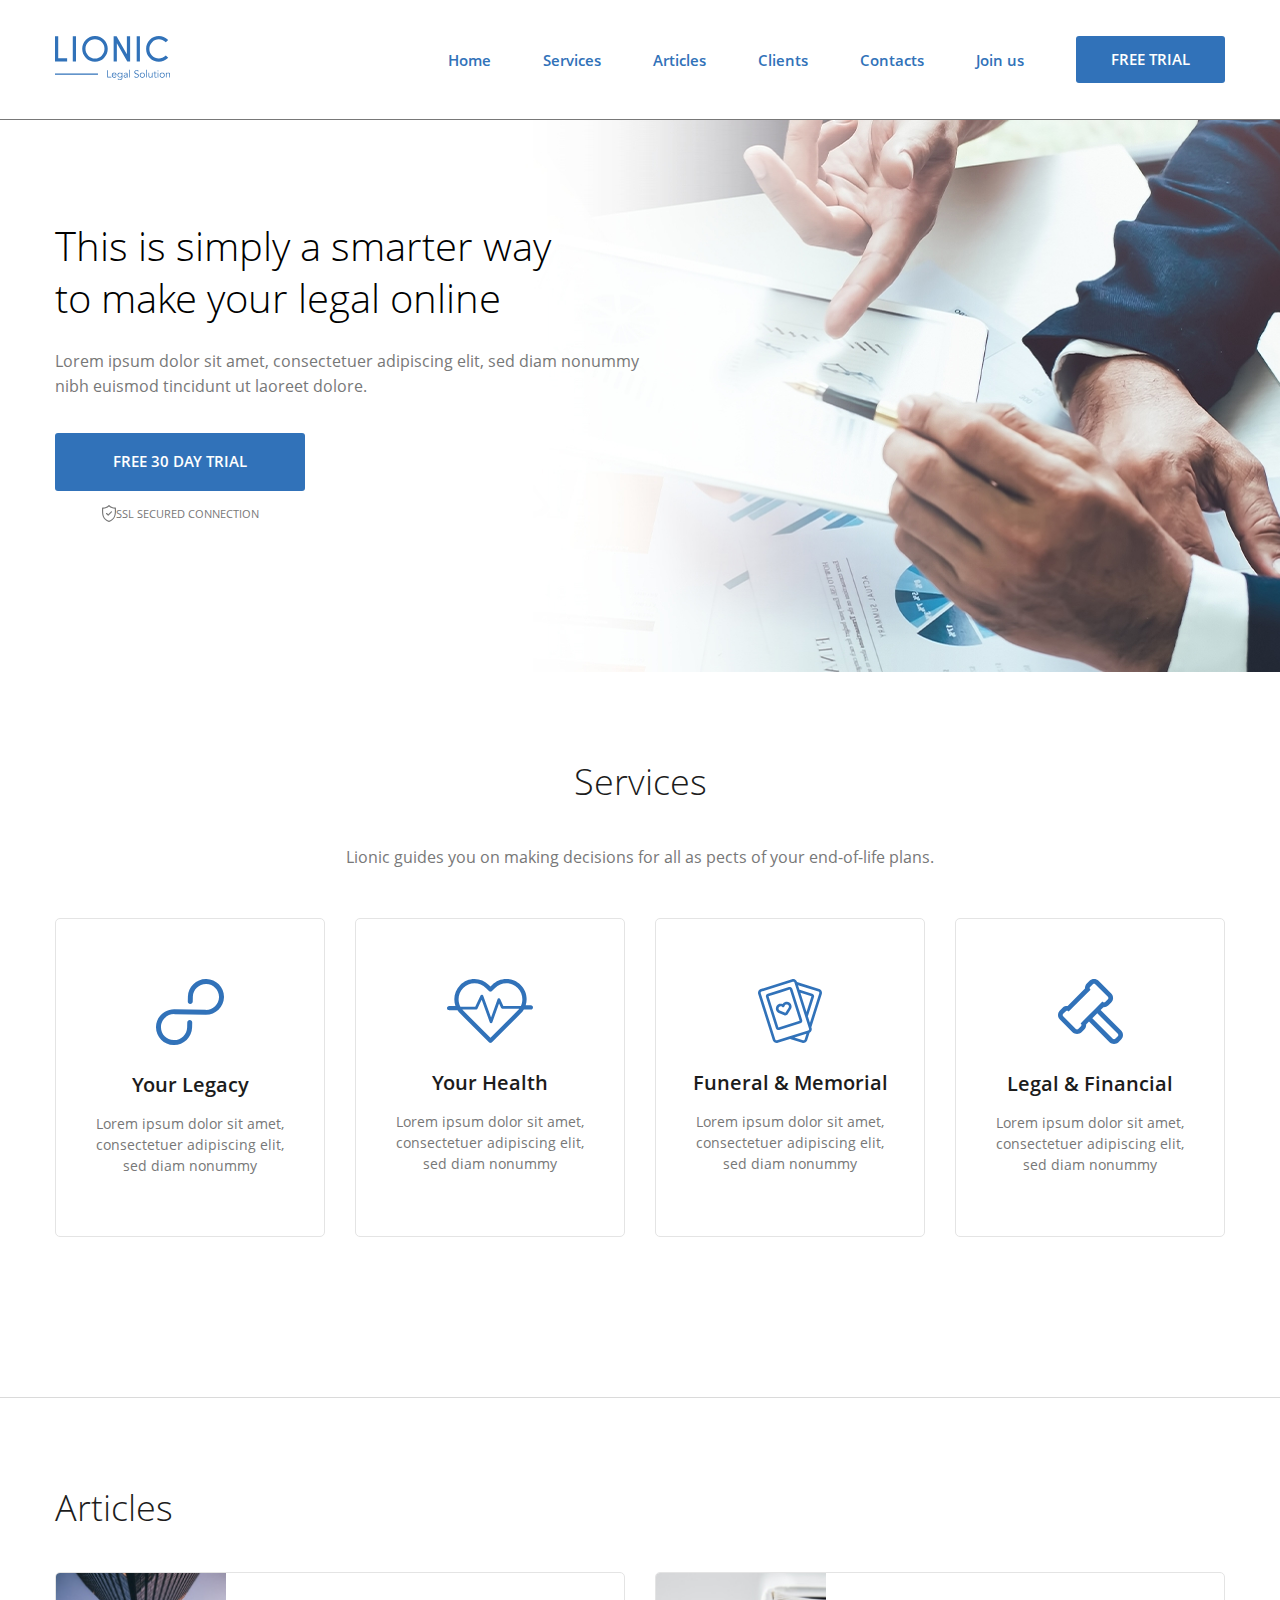
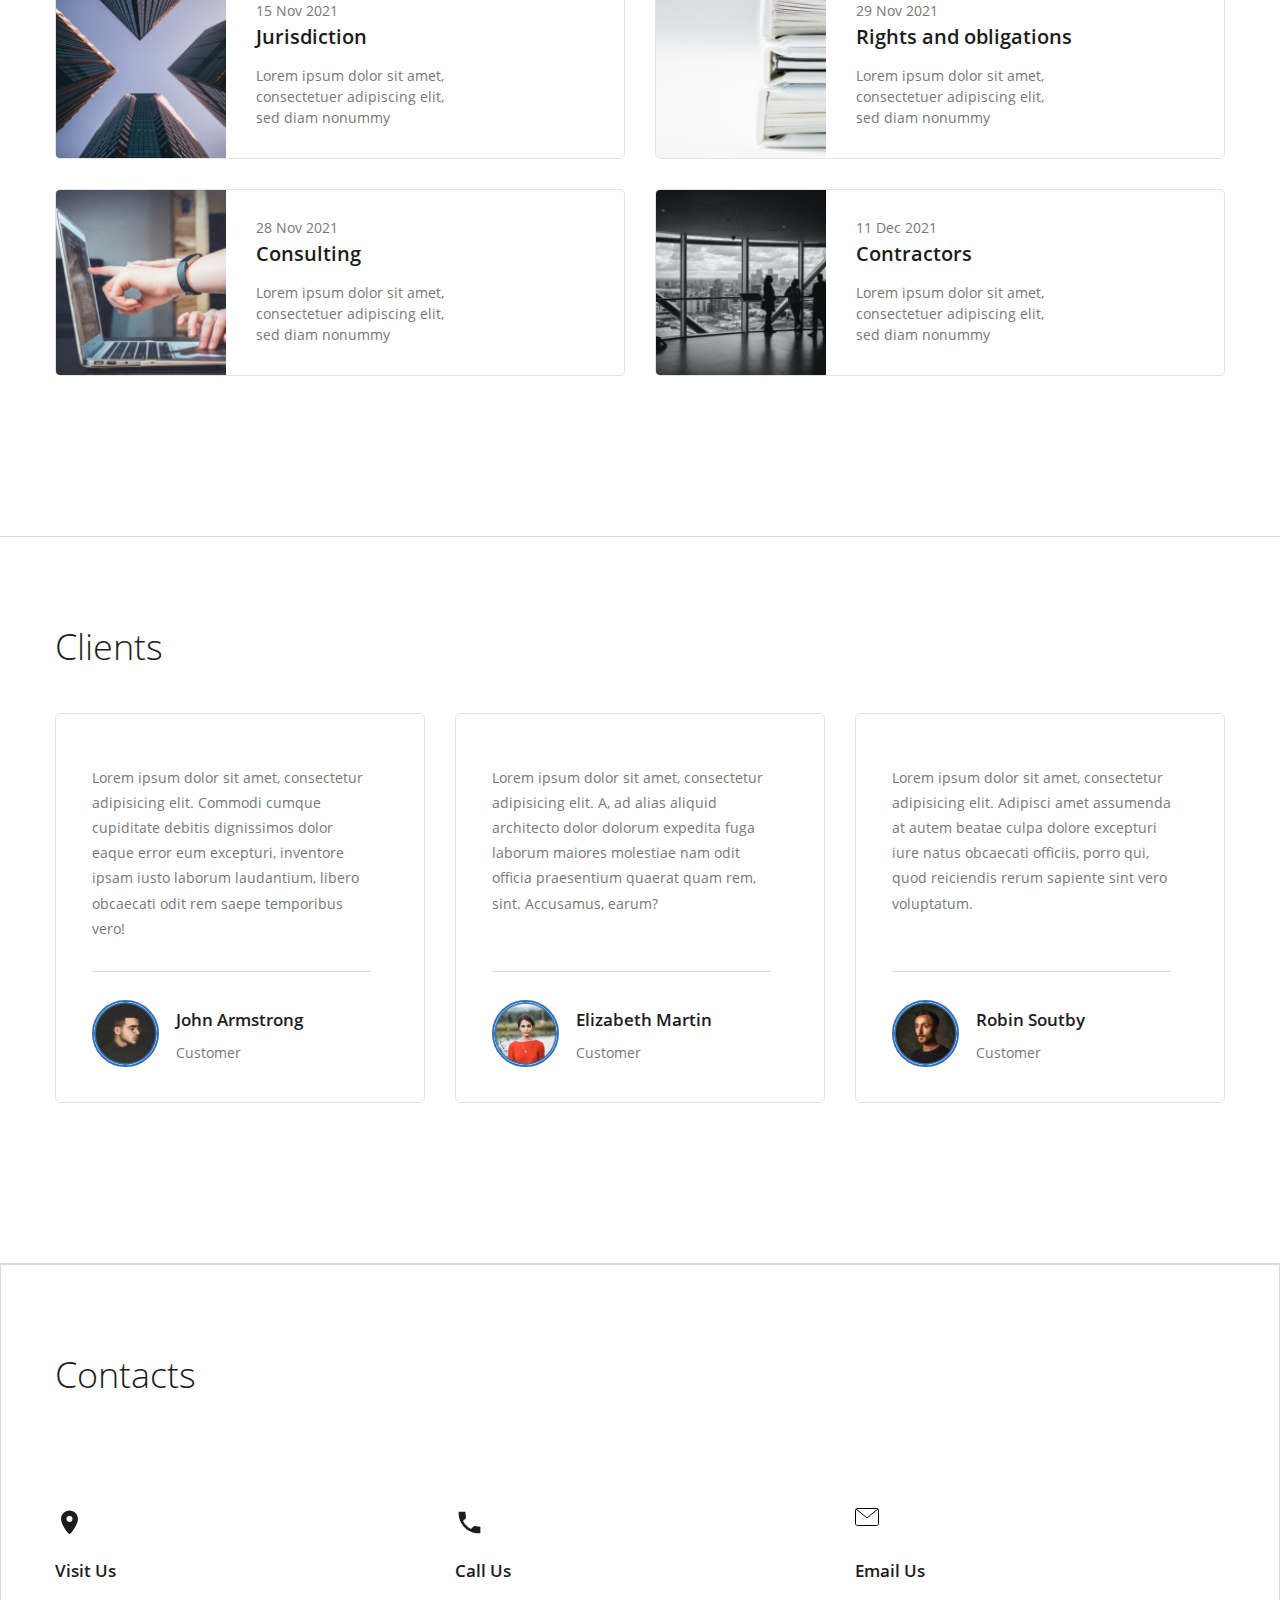
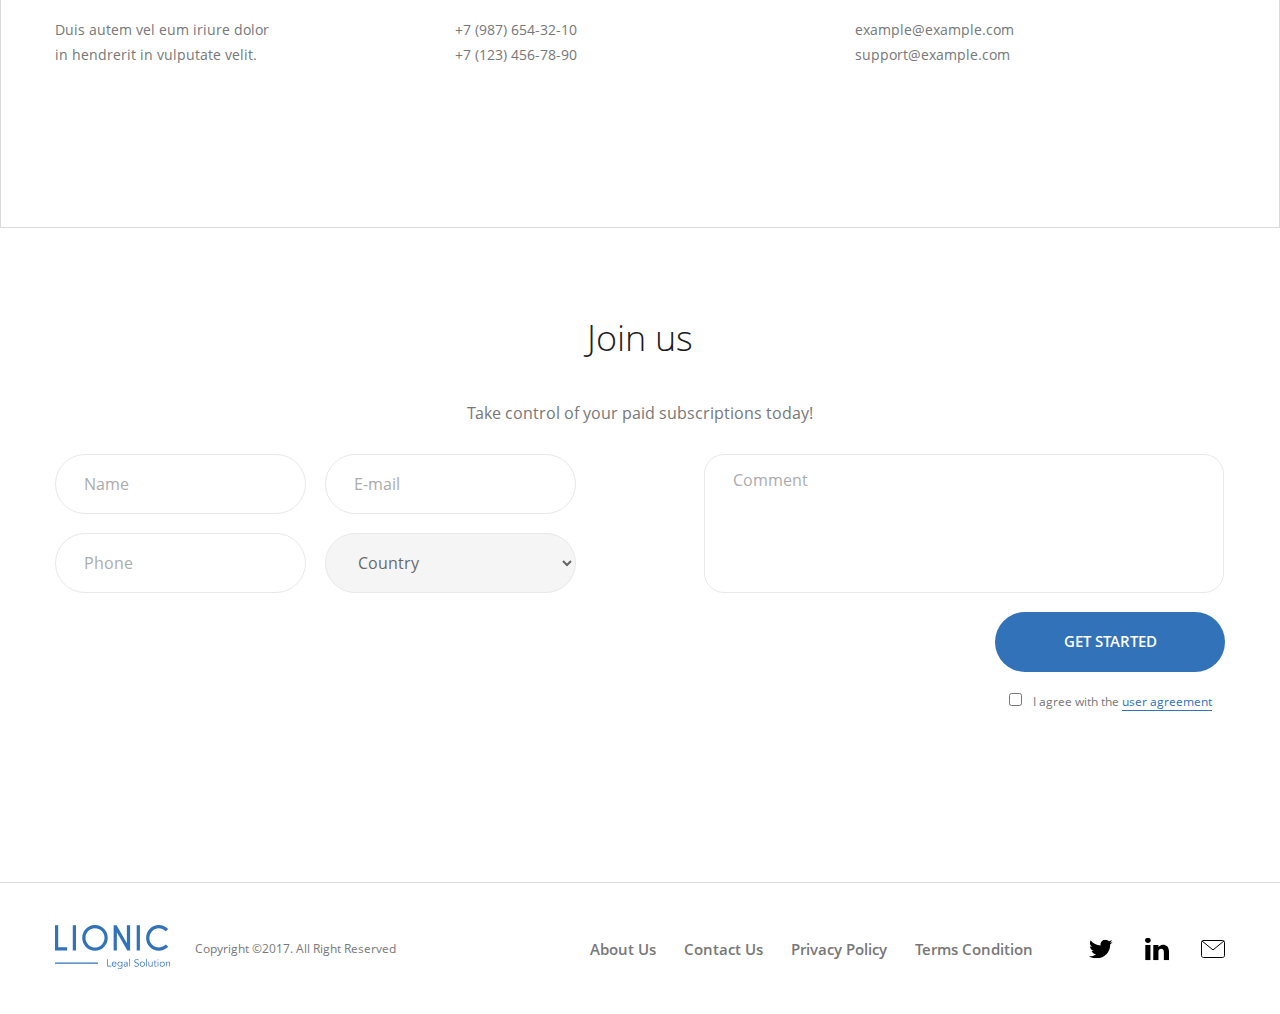
<file: index.html>
<!DOCTYPE html>
<html lang="en">

<head>
    <meta charset="UTF-8">
    <meta name="viewport" content="width=device-width initial-scale=1.0">
    <title>Lionic</title>
    <link rel="stylesheet" href="normalize.css">
    <link rel="stylesheet" href="style.css">
</head>

<body>
<header class="header" id="home">
    <div class="container flex header-container">
        <a href="#" class="header-logo">
            <img src="img/logo.svg" class="header-logo" alt="Logo">
        </a>

        <nav class="header-nav">
            <ul class="header-list list-reset flex">
                <li class="header-list-item">
                    <a href="#hero" class="header-link">
                        Home
                    </a>
                </li>
                <li class="header-list-item">
                    <a href="#services" class="header-link">
                        Services
                    </a>
                </li>
                <li class="header-list-item">
                    <a href="#articles" class="header-link">
                        Articles
                    </a>
                </li>
                <li class="header-list-item">
                    <a href="#clients" class="header-link">
                        Clients
                    </a>
                </li>
                <li class="header-list-item">
                    <a href="#contacts" class="header-link">
                        Contacts
                    </a>
                </li>
                <li class="header-list-item">
                    <a href="#join us" class="header-link">
                        Join us
                    </a>
                </li>
            </ul>
        </nav>

        <button class="btn header-btn btn-reset">
            Free trial
        </button>
    </div>
</header>

<main class="main">
    <section id="hero" class="hero">
        <div class="container">
            <div class="hero-content flex">
                <h1 class="hero-title">
                    This is&nbsp;simply a&nbsp;smarter way to&nbsp;make your legal online
                </h1>

                <p class="hero-descr">
                    Lorem ipsum dolor sit amet, consectetuer adipiscing elit, sed diam nonummy nibh euismod tincidunt ut&nbsp;laoreet
                    dolore.
                </p>
                <div class="hero-wrapper">
                    <button class="btn hero-btn btn-reset">
                        FREE 30&nbsp;DAY TRIAL
                    </button>

                    <span class="hero-secure">
                                                <svg width="14" height="17" viewBox="0 0 14 17" fill="none"
                                                     xmlns="http://www.w3.org/2000/svg">
<path d="M7.19001 16.967C7.0668 17.0109 6.93222 17.0109 6.80901 16.967C-0.170991 14.498 -0.0619908 8.64901 0.0180092 4.37701C0.0260092 3.91801 0.0340092 3.48401 0.0340092 3.06501C0.0326765 2.9087 0.0934264 2.75825 0.202921 2.6467C0.312415 2.53514 0.461704 2.47159 0.618009 2.47001C3.11201 2.47001 5.01001 1.73801 6.59301 0.16801C6.64633 0.114523 6.70969 0.0720851 6.77944 0.043129C6.8492 0.0141728 6.92398 -0.000732422 6.99951 -0.000732422C7.07504 -0.000732422 7.14982 0.0141728 7.21957 0.043129C7.28933 0.0720851 7.35269 0.114523 7.40601 0.16801C8.98901 1.73801 10.888 2.47001 13.383 2.47001C13.5391 2.47186 13.6882 2.53552 13.7975 2.64705C13.9067 2.75858 13.9673 2.90887 13.966 3.06501C13.966 3.48501 13.974 3.91801 13.983 4.37701C14.063 8.64801 14.172 14.498 7.19101 16.967H7.19001ZM12.817 4.40001C12.812 4.14201 12.807 3.89201 12.805 3.64801C10.467 3.54701 8.59901 2.82501 7.00001 1.40301C5.40001 2.82501 3.53301 3.54701 1.19701 3.64801L1.18401 4.40001C1.10401 8.69401 1.01401 13.555 7.00001 15.774C12.987 13.554 12.897 8.69401 12.816 4.40001H12.817ZM9.83301 6.43301C9.9426 6.54575 10.0039 6.69678 10.0039 6.85401C10.0039 7.01124 9.9426 7.16227 9.83301 7.27501L6.60601 10.567C6.55249 10.6223 6.48839 10.6663 6.41752 10.6963C6.34666 10.7264 6.27048 10.7419 6.19351 10.7419C6.11654 10.7419 6.04036 10.7264 5.96949 10.6963C5.89863 10.6663 5.83453 10.6223 5.78101 10.567L4.16701 8.92001C4.05718 8.80739 3.99571 8.65631 3.99571 8.49901C3.99571 8.3417 4.05718 8.19063 4.16701 8.07801C4.2206 8.02282 4.28473 7.97895 4.35558 7.94899C4.42643 7.91903 4.50258 7.9036 4.57951 7.9036C4.65644 7.9036 4.73258 7.91903 4.80344 7.94899C4.87429 7.97895 4.93842 8.02282 4.99201 8.07801L6.19301 9.30401L9.00801 6.43201C9.0616 6.37682 9.12573 6.33295 9.19658 6.30299C9.26744 6.27303 9.34358 6.2576 9.42051 6.2576C9.49744 6.2576 9.57358 6.27303 9.64444 6.30299C9.71529 6.33295 9.77942 6.37682 9.83301 6.43201V6.43301Z"
      fill="#787878"/>
</svg>
                    SSL secured connection
                </span>
                </div>

            </div>
        </div>
    </section>

    <section id="services" class="services section-offset">
        <div class="container">
            <h2 class="section-title services-title">
                Services
            </h2>

            <p class="section-descr services-descr">
                Lionic guides you on&nbsp;making decisions for all as&nbsp;pects of&nbsp;your end-of-life plans.
            </p>

            <ul class="services-items list-reset flex">
                <li class="services-item flex">
                    <svg class="services-item-icon" width="68" height="66" viewBox="0 0 68 66" fill="none"
                         xmlns="http://www.w3.org/2000/svg">
                        <g clip-path="url(#clip0_7_34)">
                            <path d="M50.393 0.00398661C40.438 -0.212013 32.146 7.63799 31.9 17.512L31.776 22.483C31.742 23.839 32.833 24.973 34.2 25.003C35.567 25.032 36.713 23.947 36.746 22.591L36.871 17.62C37.049 10.471 43.062 4.77799 50.271 4.93399C57.478 5.09099 63.201 11.038 63.023 18.187C62.844 25.335 56.831 31.029 49.623 30.872L18.5 30.197C8.54499 29.981 0.252987 37.831 0.00698678 47.705C-0.240013 57.579 7.65099 65.78 17.607 65.995C27.562 66.211 35.854 58.362 36.1 48.488L36.223 43.572C36.257 42.215 35.166 41.082 33.799 41.052C32.432 41.022 31.286 42.108 31.252 43.464L31.129 48.38C30.951 55.529 24.938 61.222 17.729 61.066C10.522 60.909 4.79899 54.962 4.97699 47.813C5.15599 40.664 11.169 34.971 18.377 35.127L49.5 35.802C59.456 36.018 67.747 28.169 67.994 18.295C68.24 8.41999 60.349 0.219987 50.394 0.00498661L50.393 0.00398661Z"
                                  />
                        </g>
                        <defs>
                            <clipPath id="clip0_7_34">
                                <rect width="68" height="66" fill="white"/>
                            </clipPath>
                        </defs>
                    </svg>

                    <h3 class="services-item-title">
                        Your Legacy
                    </h3>

                    <p class="services-item-desc">
                        Lorem ipsum dolor sit amet, consectetuer adipiscing elit, sed diam nonummy
                    </p>
                </li>
                <li class="services-item flex">
                    <svg class="services-item-icon" width="86" height="64" viewBox="0 0 86 64" fill="none"
                         xmlns="http://www.w3.org/2000/svg">
                        <g clip-path="url(#clip0_7_47)">
                            <path d="M79.622 20.272C79.622 22.336 79.316 24.352 78.726 26.27H83.868C85.045 26.27 86 27.227 86 28.406C86 29.586 85.045 30.541 83.868 30.541H77.47C77.268 30.541 77.073 30.513 76.888 30.461C76.0053 31.9743 74.9311 33.3675 73.692 34.606L44.972 63.374C44.7741 63.5725 44.539 63.73 44.2802 63.8375C44.0213 63.9449 43.7438 64.0002 43.4635 64.0002C43.1832 64.0002 42.9057 63.9449 42.6468 63.8375C42.388 63.73 42.1529 63.5725 41.955 63.374L13.233 34.606C12.1963 33.5688 11.2752 32.422 10.486 31.186C10.315 31.23 10.136 31.254 9.95 31.254H2.132C1.85176 31.2537 1.57431 31.1983 1.31551 31.0908C1.0567 30.9833 0.821595 30.8259 0.623621 30.6276C0.425646 30.4292 0.268677 30.1938 0.161676 29.9348C0.0546755 29.6758 -0.000261829 29.3983 9.38171e-07 29.118C9.38171e-07 27.938 0.955001 26.982 2.132 26.982H8.447C5.965 19.861 7.56 11.618 13.233 5.93801C15.1066 4.05015 17.3363 2.55313 19.793 1.5338C22.2497 0.514473 24.8843 -0.00687342 27.544 1.15198e-05C32.95 1.15198e-05 38.034 2.10901 41.856 5.93801L43.463 7.54701L45.07 5.93701C46.9438 4.04921 49.1737 2.55231 51.6306 1.53315C54.0874 0.513987 56.7222 -0.0071368 59.382 1.15198e-05C62.0417 -0.00681806 64.6763 0.514553 67.133 1.53388C69.5896 2.55321 71.8194 4.0502 73.693 5.93801C75.5791 7.8172 77.0741 10.0515 78.0918 12.5117C79.1094 14.972 79.6295 17.6096 79.622 20.272ZM70.678 8.95701C69.1987 7.46697 67.4383 6.28548 65.4989 5.48108C63.5595 4.67667 61.4796 4.26536 59.38 4.27101C57.2807 4.26563 55.2012 4.67706 53.2622 5.48146C51.3231 6.28586 49.563 7.46721 48.084 8.95701L44.969 12.077C44.7713 12.2754 44.5364 12.4329 44.2777 12.5403C44.019 12.6478 43.7416 12.7031 43.4615 12.7031C43.1814 12.7031 42.904 12.6478 42.6453 12.5403C42.3866 12.4329 42.1517 12.2754 41.954 12.077L38.84 8.95701C37.3608 7.46718 35.6005 6.28582 33.6613 5.48142C31.7221 4.67703 29.6424 4.26561 27.543 4.27101C25.4437 4.26546 23.3642 4.67682 21.4251 5.48123C19.486 6.28564 17.7259 7.46708 16.247 8.95701C11.173 14.04 10.232 21.718 13.425 27.763H28.236L33.538 16.479C33.783 15.959 34.277 15.634 34.891 15.663C35.1717 15.6764 35.4421 15.7726 35.6681 15.9396C35.8942 16.1065 36.0657 16.3367 36.161 16.601L44.051 38.487L50.542 20.168C50.6364 19.9007 50.8086 19.6678 51.0365 19.4992C51.2643 19.3306 51.5374 19.2341 51.8206 19.2221C52.1038 19.21 52.3842 19.283 52.6255 19.4316C52.8669 19.5802 53.0583 19.7977 53.175 20.056L56.351 27.051H73.852C76.612 21.125 75.554 13.842 70.677 8.95701H70.678ZM16.248 31.586L43.463 58.844L70.678 31.586C71.2253 31.038 71.7323 30.4512 72.195 29.83H55.736C55.179 29.83 54.373 29.573 54.143 29.064L52.046 24.444L45.404 43.189C45.204 43.755 44.67 44.135 44.069 44.136H44.066C43.466 44.136 42.933 43.76 42.729 43.196L34.653 20.798L30.426 29.794C30.192 30.292 29.99 30.541 29.439 30.541H15.293C15.593 30.901 15.912 31.249 16.248 31.586Z"
                                  />
                        </g>
                        <defs>
                            <clipPath id="clip0_7_47">
                                <rect width="86" height="64" fill="white"/>
                            </clipPath>
                        </defs>
                    </svg>

                    <h3 class="services-item-title">
                        Your Health
                    </h3>

                    <p class="services-item-desc">
                        Lorem ipsum dolor sit amet, consectetuer adipiscing elit, sed diam nonummy
                    </p>
                </li>
                <li class="services-item flex">
                    <svg class="services-item-icon" width="64" height="64" viewBox="0 0 64 64" fill="none"
                         xmlns="http://www.w3.org/2000/svg">
                        <g clip-path="url(#clip0_7_58)">
                            <path d="M63.8101 15.073L53.3321 48.146L53.5791 48.926C53.7393 49.4264 53.7986 49.9537 53.7536 50.4772C53.7086 51.0008 53.5603 51.5102 53.3171 51.976C52.9241 52.732 52.3171 53.329 51.5701 53.704L51.5611 53.737L49.1941 61.207C48.8722 62.2171 48.1632 63.0585 47.2223 63.5469C46.2815 64.0354 45.1853 64.131 44.1741 63.813L32.0001 59.957L19.8261 63.813C18.8148 64.131 17.7187 64.0354 16.7778 63.5469C15.8369 63.0585 15.1279 62.2171 14.8061 61.207L0.188058 15.074C0.0280711 14.5735 -0.0310613 14.0462 0.0140824 13.5227C0.0592262 12.9991 0.20775 12.4897 0.451058 12.024C0.69167 11.5566 1.02267 11.1416 1.42487 10.8031C1.82706 10.4646 2.29245 10.2093 2.79406 10.052L33.9431 0.187C34.9542 -0.131631 36.0504 -0.0363451 36.9915 0.451969C37.9325 0.940283 38.6415 1.78178 38.9631 2.792L39.0401 3.034C39.0491 3.036 39.0581 3.037 39.0661 3.04L61.2061 10.053C61.7073 10.2103 62.1723 10.4654 62.5743 10.8035C62.9763 11.1417 63.3073 11.5561 63.5481 12.023C64.0401 12.973 64.1331 14.055 63.8101 15.073ZM48.4441 54.75L36.4161 58.559L44.9781 61.271C45.3153 61.3777 45.6811 61.3463 45.9951 61.1835C46.3092 61.0208 46.5458 60.7401 46.6531 60.403L48.4441 54.75ZM51.0371 49.732L36.4211 3.598C36.3142 3.26106 36.078 2.98029 35.7644 2.81736C35.4507 2.65442 35.0852 2.62264 34.7481 2.729L3.60006 12.595C3.26006 12.702 2.98306 12.935 2.81906 13.252C2.73787 13.4073 2.68829 13.5771 2.67319 13.7517C2.65808 13.9263 2.67775 14.1021 2.73106 14.269L17.3471 60.402C17.5691 61.103 18.3201 61.492 19.0211 61.271L31.5611 57.299C31.5891 57.289 31.6171 57.279 31.6461 57.272L50.1691 51.405C50.5091 51.298 50.7861 51.065 50.9491 50.748C51.1141 50.432 51.1451 50.071 51.0371 49.731V49.732ZM48.4971 32.885L53.4461 17.265L42.4451 13.781L48.4971 32.885ZM61.1801 13.25C61.0998 13.0945 60.9896 12.9565 60.8557 12.8439C60.7218 12.7313 60.567 12.6464 60.4001 12.594L40.0231 6.14L41.4691 10.701C41.5571 10.711 41.6451 10.729 41.7321 10.757L54.2501 14.722C54.5841 14.8269 54.894 14.9969 55.1619 15.2223C55.4299 15.4477 55.6505 15.7239 55.8111 16.035C55.9734 16.3456 56.0726 16.6852 56.1028 17.0344C56.133 17.3835 56.0937 17.7352 55.9871 18.069L49.8951 37.297L51.9331 43.731L61.2681 14.267C61.3751 13.927 61.3441 13.567 61.1801 13.25ZM30.9401 23.336C31.5152 23.6323 32.0259 24.0398 32.4425 24.5349C32.8591 25.0299 33.1733 25.6027 33.3671 26.22C33.5725 26.8654 33.633 27.5483 33.5443 28.2198C33.4557 28.8913 33.22 29.535 32.8541 30.105L29.6411 35.126C29.3916 35.5142 29.0489 35.8336 28.6441 36.0552C28.2393 36.2767 27.7855 36.3932 27.3241 36.394C26.9701 36.394 26.6161 36.326 26.2841 36.19L20.7651 33.936C20.1378 33.6806 19.5745 33.29 19.1154 32.792C18.6563 32.2941 18.3127 31.701 18.1091 31.055C17.9119 30.4388 17.8389 29.7897 17.8943 29.1451C17.9498 28.5006 18.1326 27.8734 18.4321 27.3C18.7284 26.7249 19.1359 26.2142 19.631 25.7976C20.126 25.3811 20.6988 25.0668 21.3161 24.873C22.3839 24.5378 23.5338 24.5745 24.5781 24.977C25.1998 24.0462 26.1189 23.3539 27.1851 23.013C27.8013 22.8161 28.4504 22.7433 29.0949 22.7987C29.7394 22.8541 30.3665 23.0368 30.9401 23.336ZM30.8251 27.025C30.7361 26.742 30.5919 26.4795 30.4009 26.2526C30.2098 26.0257 29.9757 25.8389 29.7121 25.703C29.4491 25.5656 29.1615 25.4818 28.8659 25.4564C28.5703 25.431 28.2726 25.4645 27.9901 25.555C27.6178 25.6716 27.2823 25.8833 27.0168 26.1692C26.7513 26.455 26.565 26.8051 26.4761 27.185C26.4221 27.4083 26.3114 27.6139 26.1547 27.7819C25.998 27.9499 25.8006 28.0747 25.5816 28.1441C25.3626 28.2135 25.1294 28.2251 24.9045 28.178C24.6797 28.1309 24.4708 28.0265 24.2981 27.875C24.0064 27.6158 23.6523 27.4371 23.2705 27.3565C22.8888 27.2758 22.4926 27.296 22.1211 27.415C21.838 27.5042 21.5755 27.6487 21.3488 27.8401C21.122 28.0315 20.9355 28.266 20.8001 28.53C20.6627 28.793 20.5789 29.0806 20.5535 29.3762C20.5281 29.6718 20.5616 29.9694 20.6521 30.252C20.8271 30.805 21.2371 31.249 21.7751 31.469L27.2931 33.723C27.3114 33.731 27.3322 33.7317 27.3511 33.725C27.3696 33.7194 27.3856 33.7074 27.3961 33.691L30.6091 28.669C30.9231 28.179 31.0021 27.581 30.8261 27.027L30.8251 27.025ZM44.1721 40.932C44.2788 41.2656 44.3183 41.6171 44.2882 41.966C44.2582 42.315 44.1592 42.6545 43.9971 42.965C43.8365 43.2764 43.6158 43.5529 43.3477 43.7785C43.0796 44.004 42.7694 44.1742 42.4351 44.279L21.2401 50.994C20.5659 51.2062 19.835 51.1426 19.2077 50.817C18.5803 50.4914 18.1076 49.9305 17.8931 49.257L8.01306 18.07C7.90624 17.7362 7.8667 17.3846 7.89674 17.0355C7.92678 16.6863 8.0258 16.3466 8.18806 16.036C8.34862 15.7249 8.56923 15.4487 8.83717 15.2233C9.1051 14.9979 9.41503 14.8279 9.74906 14.723L30.9451 8.009C31.6194 7.79619 32.3506 7.85955 32.9782 8.18519C33.6059 8.51083 34.0788 9.07215 34.2931 9.746L44.1721 40.932ZM41.6301 41.737L31.7501 10.551L21.9781 13.645L10.5531 17.264L20.4331 48.45L41.6301 41.737Z"
                                  />
                        </g>
                        <defs>
                            <clipPath id="clip0_7_58">
                                <rect width="64" height="64" fill="white"/>
                            </clipPath>
                        </defs>
                    </svg>

                    <h3 class="services-item-title">
                        Funeral &amp;&nbsp;Memorial
                    </h3>

                    <p class="services-item-desc">
                        Lorem ipsum dolor sit amet, consectetuer adipiscing elit, sed diam nonummy
                    </p>
                </li>
                <li class="services-item flex">
                    <svg class="services-item-icon" width="65" height="65" viewBox="0 0 65 65" fill="none"
                         xmlns="http://www.w3.org/2000/svg">
                        <g clip-path="url(#clip0_7_69)">
                            <path d="M63.131 51.506C64.3269 52.7045 64.9985 54.3285 64.9985 56.0215C64.9985 57.7146 64.3269 59.3385 63.131 60.537L60.54 63.13C59.9482 63.7249 59.2442 64.1965 58.4689 64.5175C57.6935 64.8385 56.8622 65.0025 56.023 65C55.184 65.0024 54.3529 64.8384 53.5777 64.5174C52.8025 64.1964 52.0987 63.7249 51.507 63.13L30.988 42.613L28.126 45.475C28.2028 46.397 28.077 47.3246 27.7574 48.1928C27.4378 49.061 26.9322 49.8488 26.276 50.501L23.55 53.227C22.9583 53.8218 22.2545 54.2934 21.4793 54.6143C20.7042 54.9353 19.873 55.0994 19.034 55.097C18.1952 55.0993 17.3642 54.9352 16.5892 54.6142C15.8142 54.2932 15.1106 53.8217 14.519 53.227L1.86503 40.575C0.66925 39.3767 -0.00231934 37.7529 -0.00231934 36.06C-0.00231934 34.3671 0.66925 32.7434 1.86503 31.545L4.59103 28.819C5.24326 28.1629 6.03107 27.6573 6.89928 27.3377C7.76748 27.0182 8.69507 26.8923 9.61703 26.969L26.97 9.61902C26.8953 8.69769 27.0219 7.77112 27.341 6.90358C27.6601 6.03605 28.1641 5.24832 28.818 4.59502L31.543 1.87002C32.1347 1.27539 32.8383 0.803958 33.6133 0.48298C34.3883 0.162003 35.2192 -0.00214761 36.058 2.1214e-05C37.764 2.1214e-05 39.368 0.664021 40.574 1.87002L53.227 14.522C54.4226 15.7205 55.094 17.3442 55.094 19.037C55.094 20.7298 54.4226 22.3536 53.227 23.552L50.502 26.278C49.8497 26.9342 49.0617 27.4398 48.1933 27.7594C47.3249 28.079 46.3972 28.2048 45.475 28.128L42.613 30.99L63.131 51.506ZM31.164 35.784L35.783 31.165L39.243 27.705L44.398 22.551L44.798 22.951C45.126 23.279 45.556 23.443 45.986 23.443C46.416 23.443 46.846 23.279 47.175 22.951L49.9 20.226C50.0561 20.07 50.1798 19.8848 50.2643 19.681C50.3487 19.4771 50.3922 19.2587 50.3922 19.038C50.3922 18.8174 50.3487 18.5989 50.2643 18.3951C50.1798 18.1912 50.0561 18.006 49.9 17.85L37.246 5.19702C37.0901 5.04084 36.905 4.91699 36.7011 4.83256C36.4972 4.74813 36.2787 4.70479 36.058 4.70502C35.628 4.70502 35.198 4.86902 34.87 5.19702L32.144 7.92202C31.9879 8.07804 31.864 8.26332 31.7794 8.46725C31.6949 8.67118 31.6514 8.88977 31.6514 9.11052C31.6514 9.33128 31.6949 9.54987 31.7794 9.7538C31.864 9.95773 31.9879 10.143 32.144 10.299L32.544 10.699L10.694 32.546L10.294 32.146C10.1381 31.9898 9.95296 31.866 9.74909 31.7816C9.54523 31.6971 9.32669 31.6538 9.10603 31.654C8.67603 31.654 8.24603 31.818 7.91803 32.146L5.19303 34.87C5.03701 35.026 4.91325 35.2112 4.82881 35.4151C4.74437 35.6189 4.70091 35.8374 4.70091 36.058C4.70091 36.2787 4.74437 36.4971 4.82881 36.701C4.91325 36.9048 5.03701 37.09 5.19303 37.246L17.846 49.9C18.174 50.228 18.604 50.392 19.034 50.392C19.464 50.392 19.894 50.228 20.223 49.9L22.948 47.175C23.1042 47.019 23.2281 46.8337 23.3126 46.6298C23.3971 46.4259 23.4407 46.2073 23.4407 45.9865C23.4407 45.7658 23.3971 45.5472 23.3126 45.3433C23.2281 45.1393 23.1042 44.954 22.948 44.798L22.548 44.398L27.703 39.244L31.164 35.784ZM59.804 54.834L39.285 34.317L34.315 39.287L54.835 59.803C55.162 60.131 55.593 60.295 56.023 60.295C56.453 60.295 56.883 60.131 57.211 59.803L59.804 57.21C59.9601 57.054 60.0838 56.8688 60.1683 56.665C60.2527 56.4611 60.2962 56.2427 60.2962 56.022C60.2962 55.8014 60.2527 55.5829 60.1683 55.3791C60.0838 55.1752 59.9601 54.99 59.804 54.834Z"
                                  />
                        </g>
                        <defs>
                            <clipPath id="clip0_7_69">
                                <rect width="65" height="65" fill="white"/>
                            </clipPath>
                        </defs>
                    </svg>


                    <h3 class="services-item-title">
                        Legal &amp;&nbsp;Financial
                    </h3>

                    <p class="services-item-desc">
                        Lorem ipsum dolor sit amet, consectetuer adipiscing elit, sed diam nonummy
                    </p>
                </li>
            </ul>
        </div>
    </section>

    <section id="articles" class="articles section-offset">
        <div class="container">
            <h2 class="section-title articles-title">
                Articles
            </h2>

            <ul class="articles-list list-reset flex">
                <li class="articles-item">
                    <article class="blog-preview flex">
                        <a class="blog-preview-link" href="#">
                            <img src="./img/blog-1.jpg" alt="Blog photo 1" class="blog-preview-image">

                            <div class="blog-preview-text">
                                <time class="blog-preview-time" datetime="2024-04-01 12:37">
                                    15&nbsp;Nov 2021
                                </time>

                                <h3 class="blog-preview-title">
                                    Jurisdiction
                                </h3>

                                <p class="blog-preview-dexcr">
                                    Lorem ipsum dolor sit amet, consectetuer adipiscing elit, sed diam nonummy
                                </p>
                            </div>
                        </a>
                    </article>
                </li>
                <li class="articles-item">
                    <article class="blog-preview flex">
                        <a class="blog-preview-link" href="#">
                            <img src="./img/blog-2.jpg" alt="Blog photo 2" class="blog-preview-image">

                            <div class="blog-preview-text">
                                <time class="blog-preview-time" datetime="2024-04-01 12:37">
                                    29&nbsp;Nov 2021
                                </time>

                                <h3 class="blog-preview-title">
                                    Rights and obligations
                                </h3>

                                <p class="blog-preview-dexcr">
                                    Lorem ipsum dolor sit amet, consectetuer adipiscing elit, sed diam nonummy
                                </p>
                            </div>
                        </a>
                    </article>
                </li>
                <li class="articles-item">
                    <article class="blog-preview flex">
                        <a class="blog-preview-link" href="#">
                            <img src="./img/blog-3.jpg" alt="Blog photo 3" class="blog-preview-image">

                            <div class="blog-preview-text">
                                <time class="blog-preview-time" datetime="2024-04-01 12:37">
                                    28&nbsp;Nov 2021
                                </time>

                                <h3 class="blog-preview-title">
                                    Consulting
                                </h3>

                                <p class="blog-preview-dexcr">
                                    Lorem ipsum dolor sit amet, consectetuer adipiscing elit, sed diam nonummy
                                </p>
                            </div>
                        </a>
                    </article>
                </li>
                <li class="articles-item">
                    <article class="blog-preview flex">
                        <a class="blog-preview-link" href="#">
                            <img src="./img/blog-4.jpg" alt="Blog photo 4" class="blog-preview-image">

                            <div class="blog-preview-text">
                                <time class="blog-preview-time" datetime="2024-04-01 12:37">
                                    11&nbsp;Dec 2021
                                </time>

                                <h3 class="blog-preview-title">
                                    Contractors
                                </h3>

                                <p class="blog-preview-dexcr">
                                    Lorem ipsum dolor sit amet, consectetuer adipiscing elit, sed diam nonummy
                                </p>
                            </div>
                        </a>
                    </article>
                </li>
            </ul>
        </div>
    </section>

    <section id="clients" class="clients section-offset">
        <div class="container">
            <h2 class="section-title clients-title">
                Clients
            </h2>

            <ul class="clients-list list-reset flex">
                <li class="clients-item flex">
                    <p class="clients-item-descr">
                        Lorem ipsum dolor sit amet, consectetur adipisicing elit. Commodi cumque cupiditate debitis
                        dignissimos dolor eaque error eum excepturi, inventore ipsam iusto laborum laudantium, libero
                        obcaecati odit rem saepe temporibus vero!
                    </p>

                    <div class="clients-user flex">
                        <div class="clients-avatar">
                            <img src="./img/client-1.jpg" alt="John Armstrong">
                        </div>
                        <div class="clients-text">
                            <div class="clients-name">
                                John Armstrong
                            </div>

                            <span class="clients-post">
                            Customer
                        </span>
                        </div>
                    </div>
                </li>
                <li class="clients-item flex">
                    <p class="clients-item-descr">
                        Lorem ipsum dolor sit amet, consectetur adipisicing elit. A, ad alias aliquid architecto dolor
                        dolorum expedita fuga laborum maiores molestiae nam odit officia praesentium quaerat quam rem,
                        sint.
                        Accusamus, earum?
                    </p>

                    <div class="clients-user flex">
                        <div class="clients-avatar">
                            <img src="./img/client-2.jpg" alt="Elizabeth Martin">
                        </div>
                        <div class="clients-text">
                            <div class="clients-name">
                                Elizabeth Martin
                            </div>

                            <span class="clients-post">
                            Customer
                        </span>
                        </div>
                    </div>
                </li>
                <li class="clients-item flex">
                    <p class="clients-item-descr">
                        Lorem ipsum dolor sit amet, consectetur adipisicing elit. Adipisci amet assumenda at autem
                        beatae
                        culpa dolore excepturi iure natus obcaecati officiis, porro qui, quod reiciendis rerum sapiente
                        sint
                        vero voluptatum.
                    </p>

                    <div class="clients-user flex">
                        <div class="clients-avatar">
                            <img src="./img/client-3.jpg" alt="Robin Soutby">
                        </div>
                        <div class="clients-text">
                            <div class="clients-name">
                                Robin Soutby
                            </div>

                            <span class="clients-post">
                             Customer
                        </span>
                        </div>
                    </div>
                </li>
            </ul>
        </div>
    </section>

    <section id="contacts" class="contacts section-offset">
        <div class="container">
            <h2 class="section-title contacts-title">
                Contacts
            </h2>

            <address class="contacts-address">
                <ul class="contacts-list list-reset flex">
                    <li class="contacts-item contacts-location flex">
                        <strong class="contacts-item-caption">
                            Visit Us
                        </strong>

                        <p class="contacts-item-text">
                            Duis autem vel eum iriure dolor in&nbsp;hendrerit in&nbsp;vulputate velit.
                        </p>
                    </li>
                    <li class="contacts-item contacts-phone flex">
                        <strong class="contacts-item-caption">
                            Call Us
                        </strong>

                        <a href="tel:+79876543210" class="contacts-item-link">
                            +7 (987) 654-32-10
                        </a>
                        <a href="tel:+71234567890" class="contacts-item-link">
                            +7 (123) 456-78-90
                        </a>
                    </li>
                    <li class="contacts-item contacts-mail flex">
                        <strong class="contacts-item-caption">
                            Email Us
                        </strong>

                        <a href="mailto:example@example.com" class="contacts-item-link">
                            example@example.com
                        </a>
                        <a href="mailto:support@example.com" class="contacts-item-link">
                            support@example.com
                        </a>
                    </li>
                </ul>
            </address>
        </div>
    </section>

    <section id="join us" class="join-us section-offset">
        <div class="container">
            <h2 class="section-title join-us-title">
                Join us
            </h2>

            <p class="section-descr join-us-descr">
                Take control of&nbsp;your paid subscriptions today!
            </p>

            <form action="https://jsonplaceholder.typicode.com/posts" method="post" class="form">
                <div class="form-top flex">
                    <div class="form-left flex">
                        <input class="input" type="text" name="name" placeholder="Name" required>
                        <input class="input" type="email" name="email" placeholder="E-mail" required>
                        <input class="input" type="tel" name="phone" placeholder="Phone" required>
                        <select name="country" class="input">
                            <option value="Country" disabled selected>Country</option>
                            <option value="United Kingdom">United Kingdom</option>
                            <option value="France">France</option>
                            <option value="Germany">Germany</option>
                            <option value="Spain">Spain</option>
                            <option value="Estonia">Estonia</option>
                        </select>
                    </div>

                    <div class="form-right">
<textarea name="Comment" placeholder="Comment" class="comment-input">
</textarea>
                    </div>
                </div>
                <div class="form-bottom flex">
                    <div class="form-wrapper flex">
                        <button class="btn btn-reset form-button">
                            get started
                        </button>
                        <label class="form-check">
                            <p>
                                <input type="checkbox" required>
                                I agree with the <a href="#">user agreement</a>
                            </p>
                        </label>
                    </div>
                </div>
            </form>
        </div>
    </section>
</main>

<footer class="footer">
    <div class="container flex footer-container">
        <div class="footer-left flex">
            <a href="#" class="footer-logo">
                <img src="img/logo.svg" alt="Logo">
            </a>

            <small class="footer-copy">
                Copyright ©2017. All Right Reserved
            </small>
        </div>

        <div class="footer-right flex">
            <nav class="footer-nav">
                <ul class="footer-list list-reset flex">
                    <li class="footer-item">
                        <a href="#" target="_blank" class="footer-link">About Us</a>
                    </li>
                    <li class="footer-item">
                        <a href="#" target="_blank" class="footer-link">Contact Us</a>
                    </li>
                    <li class="footer-item">
                        <a href="#" target="_blank" class="footer-link">Privacy Policy</a>
                    </li>
                    <li class="footer-item">
                        <a href="#" target="_blank" class="footer-link">Terms Condition</a>
                    </li>
                </ul>
            </nav>
            <ul class="social list-reset flex">
                <li class="social-item">
                    <a href="#" class="social-link">
                        <svg width="24" height="24" viewBox="0 0 18 14" fill="none" xmlns="http://www.w3.org/2000/svg">
                            <g clip-path="url(#clip0_9_2)">
                                <path d="M17.719 1.65632C17.0672 1.93749 16.3672 2.12756 15.6312 2.213C16.3824 1.77569 16.9578 1.08271 17.2295 0.257952C16.516 0.66998 15.7351 0.960048 14.9207 1.11556C14.258 0.428779 13.313 0 12.2675 0C10.2607 0 8.63311 1.58169 8.63311 3.53391C8.63311 3.81052 8.66516 4.08038 8.72676 4.33947C5.70575 4.19186 3.02744 2.78497 1.2347 0.647183C0.921659 1.16929 0.742478 1.77633 0.742478 2.42402C0.742478 3.64991 1.38427 4.73153 2.35946 5.36512C1.78217 5.34773 1.21754 5.19623 0.712779 4.9233V4.96795C0.712779 6.68033 1.96554 8.10817 3.6285 8.4329C3.32302 8.51427 3.00243 8.55679 2.67076 8.55679C2.43627 8.55679 2.20876 8.53521 1.98651 8.49457C2.44908 9.89809 3.7915 10.9197 5.38164 10.9486C4.13761 11.8967 2.57008 12.4619 0.867562 12.4619C0.574324 12.4619 0.284511 12.4449 0 12.4115C1.60887 13.4145 3.51914 14 5.57194 14C12.2576 14 15.914 8.61508 15.914 3.94522C15.914 3.79191 15.9105 3.63974 15.9029 3.48812C16.6153 2.98716 17.2303 2.36688 17.719 1.65632Z"
                                />
                            </g>
                            <defs>
                                <clipPath id="clip0_9_2">
                                    <rect width="18" height="14" fill="white"/>
                                </clipPath>
                            </defs>
                        </svg>

                    </a>
                </li>
                <li class="social-item">
                    <a href="#" class="social-link">
                        <svg width="24" height="24" viewBox="0 0 17 16" fill="none" xmlns="http://www.w3.org/2000/svg">
                            <g clip-path="url(#clip0_9_0)">
                                <path d="M3.85973 15.999V5.20386H0.215035V15.999H3.85973ZM2.03785 3.72907C3.30882 3.72907 4.09994 2.90013 4.09994 1.86422C4.07626 0.804959 3.30887 -0.000976562 2.06197 -0.000976562C0.815269 -0.000976562 0 0.804975 0 1.86422C0 2.90018 0.790923 3.72907 2.01406 3.72907H2.03774H2.03785ZM5.87706 15.999H9.52175V9.97048C9.52175 9.64784 9.54543 9.32554 9.64168 9.0949C9.90516 8.45027 10.5049 7.78262 11.5117 7.78262C12.8305 7.78262 13.3582 8.77258 13.3582 10.2238V15.999H17.0026V9.8091C17.0026 6.49325 15.2045 4.95042 12.8065 4.95042C10.8404 4.95042 9.9771 6.03237 9.49751 6.76928H9.52184V5.20363H5.87714C5.92497 6.21659 5.87714 15.9988 5.87714 15.9988L5.87706 15.999Z"
                                />
                            </g>
                            <defs>
                                <clipPath id="clip0_9_0">
                                    <rect width="17" height="16" fill="white"/>
                                </clipPath>
                            </defs>
                        </svg>
                    </a>
                </li>
                <li class="social-item">
                    <a href="#" class="social-link social-link-mail">
                        <svg width="24" height="24" viewBox="0 0 24 18" fill="none" xmlns="http://www.w3.org/2000/svg">
                            <path d="M2.4 0.5H21.6C22.6747 0.5 23.5 1.31855 23.5 2.25V15.75C23.5 16.6814 22.6747 17.5 21.6 17.5H2.4C1.32525 17.5 0.5 16.6814 0.5 15.75V2.25C0.5 1.31855 1.32525 0.5 2.4 0.5Z"
                                  stroke-linecap="round" stroke-linejoin="round"/>
                            <path d="M22.8478 1.0625L12 9.93794L1.15222 1.0625" stroke-linecap="round"
                                  stroke-linejoin="round"/>
                        </svg>
                    </a>
                </li>
            </ul>
        </div>
    </div>
</footer>
</body>
</html>
</file>
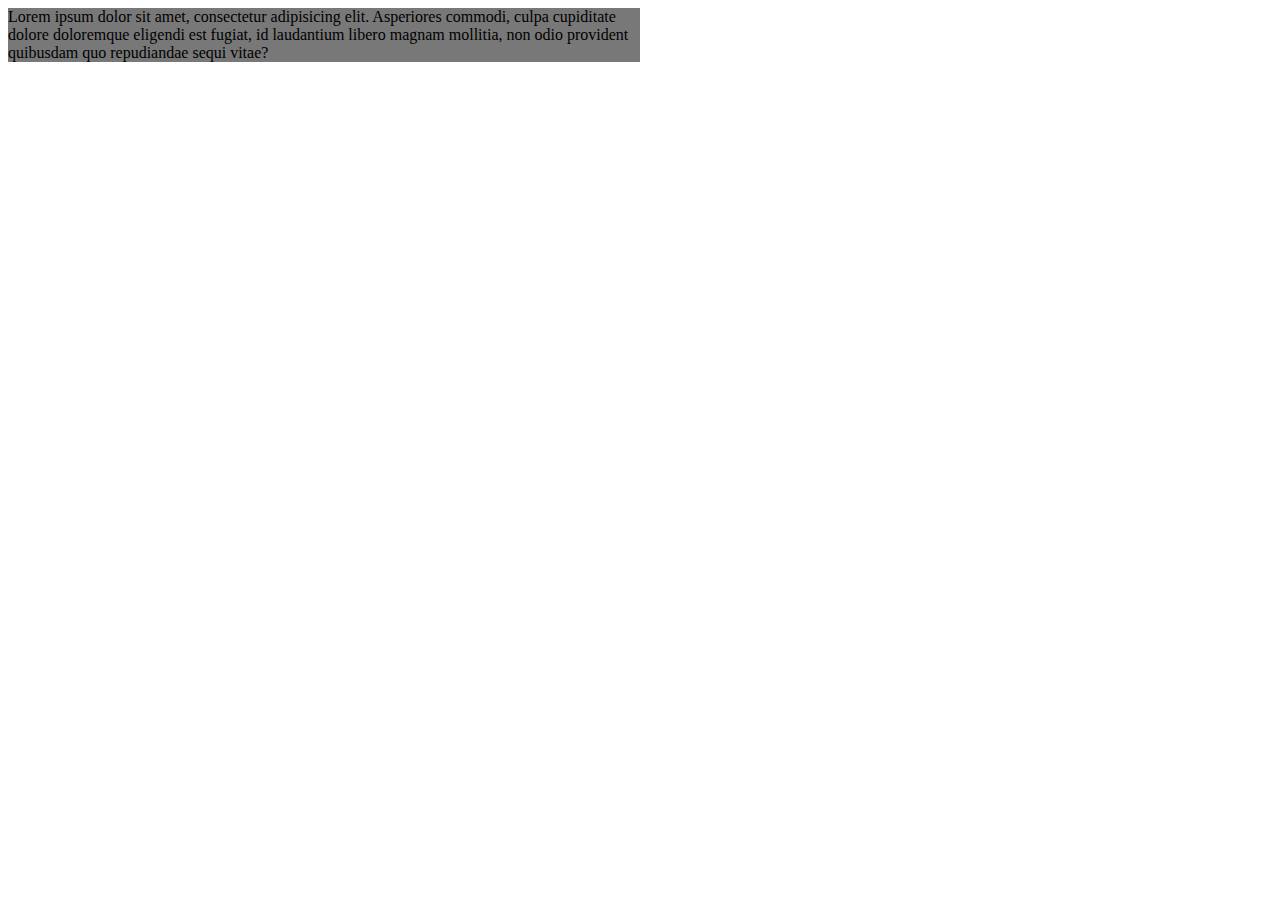
<file: 1.html>
<!DOCTYPE html>
<html lang="en">
<head>
    <meta charset="UTF-8">
    <title>Title</title>
    <link rel="stylesheet" href="2.css">
</head>
<body>
<div class="block">
    Lorem ipsum dolor sit amet, consectetur adipisicing elit. Asperiores commodi, culpa cupiditate dolore doloremque
    eligendi est fugiat, id laudantium libero magnam mollitia, non odio provident quibusdam quo repudiandae sequi vitae?
</div>
</body>
</html>
</file>
<file: style.css>
html {
    box-sizing: border-box;
}

*,
*::before,
*::after {
    box-sizing: inherit;
}

a {
    color: inherit;
    text-decoration: none;
}

img {
    max-width: 100%;
}

@font-face {
    font-family: OpenSans;
    src: local("OpenSans-Regular"),
    url("./fonts/OpenSansRegular.woff2") format("woff2"),
    url("./fonts/OpenSansRegular.woff") format("woff");
    font-weight: 400;
    font-style: normal;
    font-display: swap;
}

@font-face {
    font-family: OpenSans;
    src: local("OpenSans-Light"),
    url("./fonts/OpenSansLight.woff2") format("woff2"),
    url("./fonts/OpenSansLight.woff") format("woff");
    font-weight: 300;
    font-style: normal;
    font-display: swap;
}

@font-face {
    font-family: OpenSans;
    src: local("OpenSans-SemiBold"),
    url("./fonts/OpenSansSemiBold.woff2") format("woff2"),
    url("./fonts/OpenSansSemiBold.woff") format("woff");
    font-weight: 600;
    font-style: normal;
    font-display: swap;
}

body {
    min-width: 320px;
    font-family: 'OpenSans', sans-serif;
    font-weight: 400;
    width: 100%;
}

:root {
    --gap: 30px;
    --offsets: 3;
}


.list-reset {
    margin: 0;
    padding: 0;
    list-style: none;
}

.btn-reset {
    padding: 0;
    background-color: transparent;
    cursor: pointer;
    border: none;
}

.btn {
    position: relative;
    outline: none;
    font-weight: 600;
    font-size: 15px;
    text-transform: uppercase;
    padding: 15px 35px;
    background-color: #3172B9;
    color: #fff;
    border-radius: 3px;
    transition: background-color .3s ease-in-out;
}

.btn::after {
    content: "";
    position: absolute;
    top: -3px;
    left: -3px;
    right: -3px;
    bottom: -3px;
    border-radius: inherit;
    border: 1px solid #3172B9;
    opacity: 0;
    transition: opacity .3s ease-in-out;
}

.btn:focus::after {
    opacity: 1;
}

.btn:hover {
    background-color: #71A7E2;
}

.btn:active {
    background-color: #0E3B6C;
}

.btn:active::after {
    opacity: 0;
}


.flex {
    display: flex;
}

.container {
    max-width: 1200px;
    padding: 0 15px;
    margin: 0 auto;
    width: 100%;
}

.section-title {
    margin: 0 0 40px 0;
    font-weight: 300;
    font-size: 36px;
    line-height: 130%;
    color: #1C1C1C;
}

.section-descr {
    margin: 0 0 50px 0;
    font-size: 16px;
    line-height: 22px;
    color: #787878;
}

.section-offset {
    padding-top: 87px;
    padding-bottom: 160px;
}

.header {
    padding: 36px 0;
    border-bottom: 1px solid #787878;
    background-color: white;
}

.header-link {
    font-weight: 600;
    font-size: 15px;
    color: #1C1C1C;
    user-select: none;
    position: relative;
    transition: color .3s ease-in-out;
}

.header-link {
    color: #3172B9;
    outline: none;
}

.header-link:focus {
    outline-offset: 2px;
    outline: 1px solid #71A7E2;
}

.header-link:hover {
    color: #71A7E2;
}

.header-link::after {
    content: "";
    position: absolute;
    left: 0;
    bottom: 0;
    width: 100%;
    height: 2px;
    background-color: #3474BA;
    opacity: 0;
    transition: opacity .3s ease-in-out;
}

.header-link:active {
    outline: none;
}

.header-link:active::after {
    opacity: 1;
}


.header-container {
    align-items: center;
}

.header-logo {
    margin-right: auto;
}

.header-nav {
    margin-right: 52px;
}

.header-list-item:not(:last-child) {
    margin-right: 52px;
}

.hero {
    padding-top: 100px;
    padding-bottom: 150px;
    background-image: url("./img/hero-bg.jpg");
    background-size: cover;
    background-repeat: no-repeat;
    background-position: center;
}

.hero-content {
    max-width: 50%;
    flex-direction: column;
    align-items: flex-start;
}

.hero-title {
    margin: 0 0 25px 0;
    font-weight: 300;
    font-size: 40px;
    line-height: 130%;
}

.hero-descr {
    margin: 0 0 34px 0;
    font-weight: 400;
    font-size: 16px;
    line-height: 155%;
    color: #787878;
}

.hero-wrapper {
    display: flex;
    flex-direction: column;
    align-items: center;
}

.hero-btn {
    margin-bottom: 14px;
    min-width: 250px;
    height: 58px;
    padding-top: 20px;
    padding-bottom: 20px;
}

.hero-secure {
    font-size: 11px;
    line-height: 155%;
    color: #787878;
    text-transform: uppercase;
    display: flex;
    width: fit-content;
}

.services {
    border-bottom: 1px solid #DADADA;
}

.services-title {
    text-align: center;
}

.services-descr {
    text-align: center;
}

.services-items {
    gap: var(--gap);
    flex-wrap: wrap;
}

.services-item {
    flex-direction: column;
    align-items: center;
    padding: 60px 30px;
    width: calc((100% - (var(--gap) * var(--offsets))) / (var(--offsets) + 1));
    border: 1px solid #E4E4E4;
    border-radius: 5px;
    transition: background-color .3s ease-in-out, color .3s ease-in-out;
}

.services-item:hover {
    border-color: #3172B9;
    background-color: #3172B9;
}

.services-item:hover .services-item-title {
    color: #fff;
}

.services-item:hover .services-item-desc {
    color: #fff;
}

.services-item:hover .services-item-icon {
    fill: #fff;
}


.services-item-icon {
    fill: #3172B9;
    margin: 0 0 27px 0;
}

.services-item-title {
    margin: 0 0 15px 0;
    font-weight: 600;
    font-size: 20px;
    line-height: 130%;
    color: #1C1C1C;
}

.articles {
    border-bottom: 1px solid #DADADA;
}

.services-item-desc {
    margin: 0;
    text-align: center;
    font-weight: 400;
    font-size: 14px;
    line-height: 150%;
    color: #787878;
}

.articles-item {
    width: calc((100% - (var(--gap) * var(--offsets))) / (var(--offsets) + 1));
}

.articles-list {
    flex-wrap: wrap;
    --offsets: 1;
    gap: var(--gap);
}

.blog-preview {
    overflow: hidden;
    border: 1px solid #E4E4E4;
    border-radius: 5px;
}

.blog-preview-link {
    display: flex;
    position: relative;
    width: 100%;
    transition: background-color .3s ease-in-out;
}

.blog-preview-link:focus {
    background-color: #71A7E2;
}

.blog-preview-link:focus .blog-preview-time {
    color: #fff;
}

.blog-preview-link:focus .blog-preview-time {
    color: #fff;
}

.blog-preview-link:focus .blog-preview-title {
    color: #fff;
}

.blog-preview-link:focus .blog-preview-dexcr {
    color: #fff;
}

.blog-preview-link:hover {
    background-color: #3172B9;
}

.blog-preview-link:hover .blog-preview-time {
    color: #fff;
}

.blog-preview-link:hover .blog-preview-time {
    color: #fff;
}

.blog-preview-link:hover .blog-preview-title {
    color: #fff;
}

.blog-preview-link:hover .blog-preview-dexcr {
    color: #fff;
}

.blog-preview-link:active {
    background-color: #0E3B6C;
}

.blog-preview-link:active .blog-preview-time {
    color: #fff;
}

.blog-preview-link:active .blog-preview-time {
    color: #fff;
}

.blog-preview-link:active .blog-preview-title {
    color: #fff;
}

.blog-preview-link:active .blog-preview-dexcr {
    color: #fff;
}

.blog-preview-image {
    object-fit: cover;
}

.blog-preview-text {
    padding: 30px;
}

.blog-preview-time {
    display: block;
    margin-bottom: 5px;
    font-weight: 400;
    font-size: 14px;
    color: #787878;
    transition: color .3s ease-in-out;
}

.blog-preview-title {
    margin: 0 0 15px 0;
    font-weight: 600;
    font-size: 20px;
    line-height: 130%;
    color: #1C1C1C;
    transition: color .3s ease-in-out;
}

.blog-preview-dexcr {
    margin: 0;
    font-weight: 400;
    font-size: 14px;
    line-height: 150%;
    color: #787878;
    max-width: 210px;
    transition: color .3s ease-in-out;
}

.clients {
    border-bottom: 1px solid #DADADA;
}

.clients-title {
    margin: 0 0 42px 0;
}

.clients-list {
    gap: var(--gap);
    --offsets: 2;
    flex-wrap: wrap;
}

.clients-item {
    width: calc((100% - (var(--gap) * var(--offsets))) / (var(--offsets) + 1));
    flex-direction: column;
    padding: 51px 53px 32px 36px;
    border: 1px solid #E4E4E4;
    border-radius: 5px;
}

.clients-item-descr {
    margin: 0 0 30px 0;
    font-weight: 400;
    font-size: 14px;
    line-height: 180%;
    color: #787878;
}

.clients-user {
    margin-top: auto;
    align-items: center;
    border-top: 1px solid #DADADA;
    width: 100%;
    padding-top: 28px;
}

.clients-avatar {
    margin-right: 17px;
    flex-shrink: 0;
    width: 67px;
}

.clients-avatar img {
    width: 100%;
    height: 100%;
    border: 2px solid #3172B9;
    border-radius: 100%;
}

.clients-name {
    margin-bottom: 5px;
    font-weight: 600;
    font-size: 17px;
    line-height: 180%;
    color: #1C1C1C;
}

.clients-post {
    font-weight: 400;
    font-size: 14px;
    line-height: 180%;
    color: #787878;
}

.contacts-address {
    font-style: normal;
}

.contacts-title {
    margin: 0 0 109px 0;
}

.contacts {
    border: 1px solid #DADADA;
}

.contacts-item {
    width: 50%;
    flex-direction: column;
    background-position: left top;
    background-repeat: no-repeat;
    padding-top: 48px;
}

.contacts-location {
    background-image: url("./img/location_on.svg");
}

.contacts-phone {
    background-image: url("./img/phone.svg");
}

.contacts-mail {
    background-image: url("./img/mail.svg");
}

.contacts-item:not(:nth-child(3n)) {
    margin-right: 30px;
}

.contacts-item-caption {
    margin-bottom: 30px;
    font-weight: 600;
    font-size: 17px;
    line-height: 180%;
    color: #1C1C1C;
}

.contacts-item-text {
    margin: 0;
    max-width: 214px;
    font-weight: 400;
    font-size: 14px;
    line-height: 180%;
    color: #787878;
}


.contacts-item-link {
    font-weight: 400;
    font-size: 14px;
    line-height: 180%;
    color: #787878;
    width: fit-content;
    transition: color .3s ease-in-out;
}

.contacts-item-link:focus {
    outline: 1px solid #71A7E2;
}

.contacts-item-link:hover {
    color: #71A7E2;
}

.contacts-item-link:active {
    color: #0E3B6C;
    outline: none;
}

.footer {
    padding: 42px 0;
}

.footer-right,
.footer-left {
    align-items: center;
}

.footer-copy {
    font-weight: 400;
    font-size: 12px;
    line-height: 16px;
    color: #787878;
}

.footer-logo {
    margin-right: 25px;
}

.footer-link {
    font-weight: 600;
    font-size: 15px;
    line-height: 20px;
    color: #787878;
    transition: color .3s ease-in-out;
}

.footer-link:focus {
    outline-offset: 2px;
    outline: 1px solid #71A7E2;
}

.footer-link:hover {
    color: #71A7E2;
}

.footer-link::after {
    content: "";
    position: absolute;
    left: 0;
    bottom: 0;
    width: 100%;
    height: 2px;
    background-color: #3474BA;
    opacity: 0;
    transition: opacity .3s ease-in-out;
}

.footer-link:active {
    outline: none;
}

.footer-link:active::after {
    opacity: 1;
}


.footer-item:not(:last-child) {
    margin-right: 28px;
}

.footer-list {
    margin-right: 56px;
}

.social-item:not(:last-child) {
    margin-right: 32px;
}

.social-link {
    display: block;
    width: 24px;
    height: 24px;
}

.social-link svg {
    fill: black;
    transition: fill .3s ease-in-out;
}

.social-link-mail svg {
    fill: transparent;
    stroke: black;
    transition: stroke .3s ease-in-out;
}


.social-link:focus {
    outline-offset: 2px;
    outline: 1px solid #71A7E2;
}

.social-link svg:hover {
    fill: #71A7E2;
}

.social-link-mail svg:hover {
    fill: transparent;
    stroke: #71A7E2;
}

.social-link svg:active {
    fill: #3172B9;
}

.social-link-mail svg:active {
    fill: transparent;
    stroke: #3172B9;
}


.footer-container {
    align-items: center;
    justify-content: space-between;
}

.join-us-descr,
.join-us-title {
    text-align: center;
}

.join-us-descr {
    margin-bottom: 30px;
}

.form-top {
    justify-content: space-between;
    margin-bottom: 19px;
}

.form-left,
.form-right {
    width: 521px;
    height: 139px;
}

.form-left {
    flex-wrap: wrap;
}

.input {
    width: 251px;
    height: 60px;
    opacity: 0.6;
    border: 1px solid #DADADA;
    border-radius: 50px;
    padding: 16px 28px;
    transition: background-color .3s ease-in-out, border-color .3s ease-in-out;;
}

.input:focus {
    outline: none;
    border-color: #71A7E2;
    background: rgba(113, 167, 226, 0.2);
}

.input:hover {
    border-color: #71A7E2;

}

.input:active {
    border-color: #0E3B6C;
}

.comment-input:focus {
    outline: none;
    border-color: #71A7E2;
    background: rgba(113, 167, 226, 0.2);
}

.comment-input:hover {
    border-color: #71A7E2;

}

.comment-input:active {
    border-color: #0E3B6C;
}

.input:not(:nth-child(2n)) {
    margin-right: 19px;
}

.input:not(:nth-last-child(-n+2)) {
    margin-bottom: 19px;
}

.comment-input {
    width: 520px;
    height: 139px;
    position: absolute;
    border-radius: 20px;
    opacity: 0.6;
    border: 1px solid #DADADA;
    padding: 16px 28px;
    resize: none;
}


.form-bottom {
    justify-content: end;
}

.form-wrapper {
    flex-direction: column;
    align-items: center;
}

.form-button {
    width: 230px;
    height: 60px;
    background: #3172B9;
    border-radius: 50px;
    margin-bottom: 9px;
}

.form-check {
    margin: 0;
    font-weight: 400;
    font-size: 12px;
    line-height: 16px;
    color: #787878;
}

.form-check input {
    margin-right: 8px;
}

.form-check a {
    color: #3172B9;
    border-bottom: 1px solid #3172B9;
}

.join-us {
    border-bottom: 1px solid #DADADA;
}
</file>
<file: 2.css>
.block {
background-color: #787878;
width: clamp(300px, 50%, 1000px);
}
</file>
